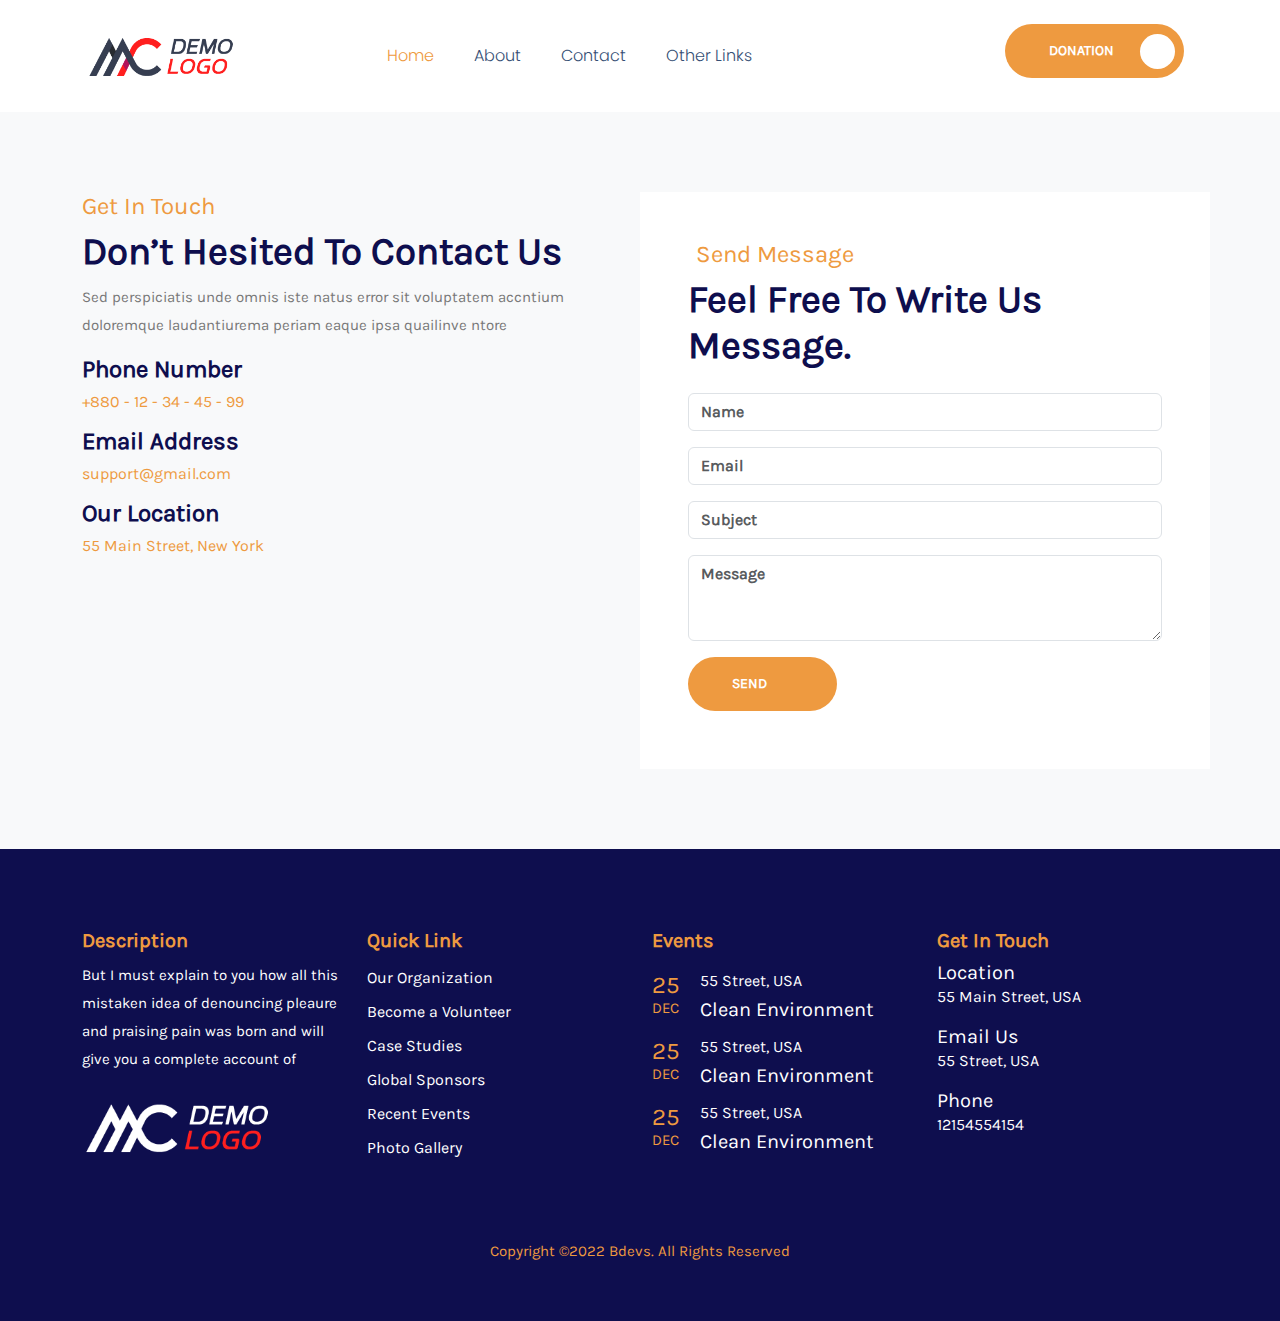
<file: contact.html>
<html lang="en">

<head>
    <meta charset="UTF-8">
    <meta name="viewport" content="width=device-width, initial-scale=1.0">
    <title>Aidmeuk</title>
    <link rel="stylesheet" href="./css/bootstrap@5.3.0_dist_css_bootstrap.min.css">
    <link rel="stylesheet" type="text/css" href="./css/slick.css" />
    <link rel="stylesheet" type="text/css" href="./css/slick-theme.css" />
    <link rel="stylesheet" href="./css/app.css">
</head>

<body>

    <section class="topbar d-none topbar bg-light p-2">
        <div class="container">
            <div class="row z-index ">
                <div class="col-md-3"></div>
                <div class="col-md-6 text-center  text-dark">
                    <small>Welcome To Aidmeuk. Most Popular Charity Foundation Web Site</small>
                </div>
                <div class="col-md-3 d-flex justify-content-center-sm ">
                    <ul class="social-links my-1">
                        <li>
                            <a href="">
                                <iconify-icon icon="dashicons:facebook-alt"></iconify-icon>
                            </a>
                        </li>
                        <li>
                            <a href="">
                                <iconify-icon icon="ri:youtube-line"></iconify-icon>
                            </a>
                        </li>
                        <li>
                            <a href="">
                                <iconify-icon icon="line-md:instagram"></iconify-icon>
                            </a>
                        </li>
                    </ul>
                </div>

            </div>
        </div>
    </section>

    <section class="app-header bg-white py-3">
        <div class="container">
            <div class="row">
                <nav class="navbar navbar-expand-lg px-3">
                    <a class="navbar-brand" href="/">
                        <img src="./images/logo.png" class="img-fluid mx-auto" width="150">
                    </a>
                    <button class="navbar-toggler" type="button" data-bs-toggle="collapse"
                        data-bs-target="#navbarNavDropdown" aria-controls="navbarNavDropdown" aria-expanded="false"
                        aria-label="Toggle navigation">
                        <span class="navbar-toggler-icon"></span>
                    </button>
                    <div class="collapse navbar-collapse" id="navbarNavDropdown">
                        <ul class="navbar-nav mx-auto navCustom">
                            <!-- "me-auto" for left align | "ms-auto" for right align | "mx-auto" for center align--->
                            <li class="nav-item">
                                <a class="nav-link active" aria-current="page" href="/">Home</a>
                            </li>
                            <li class="nav-item">
                                <a class="nav-link " aria-current="page" href="about.html">About</a>
                            </li>
                            <li class="nav-item">
                                <a class="nav-link " aria-current="page" href="/contact.html">contact</a>
                            </li>
                            <li class="nav-item dropdown">
                                <a class="nav-link dropdown-toggle" href="#" id="dropdownItem" role="button"
                                    data-bs-toggle="dropdown" aria-expanded="false">
                                    other links
                                    <iconify-icon icon="tabler:chevron-down" class="down ms-1"></iconify-icon>
                                    <iconify-icon icon="tabler:chevron-up" class="up ms-1"></iconify-icon>
                                </a>
                                <ul class="dropdown-menu rounded-0 shadow-sm" aria-labelledby="dropdownItem">

                                    <li><a class="dropdown-item" href="#">Mission</a></li>
                                    <li><a class="dropdown-item" href="#">Vission</a></li>
                                    <li><a class="dropdown-item" href="#">Certificate</a></li>
                                </ul>
                            </li>

                        </ul>
                        <ul class="navbar-nav ms-auto navCustom">
                            <a href=" " class="btn-theme ">
                                <div class="icon">
                                    <iconify-icon icon="mdi:hand-heart" class=" mx-2"></iconify-icon>
                                </div>
                                Donation
                            </a>
                        </ul>
                    </div>

                </nav>

            </div>
        </div>
    </section>

    <section class="contact spacer bg-light">
        <div class="container">
            <div class="row ">
                <div class="col-md-6">
                    <h6 class="txt-primary fs-4 d-flex align-items-center"> 
                        Get In Touch
                    </h6>
                    <h2 class="title-global">Don’t Hesited To Contact Us</h2>
                    <p>
                        Sed perspiciatis unde omnis iste natus error sit voluptatem accntium doloremque laudantiurema periam eaque ipsa quailinve ntore
                    </p>
                    <div class="my-3">
                        <h6 class="txt-secondary fw-bold fs-4">
                           
                            <span> Phone Number</span>
                        </h6>
                        <h5 class="txt-primary fs-6">
                              +880 - 12 - 34 - 45 - 99
                        </h5>
                    </div>
                    <div class="my-3">
                        <h6 class="txt-secondary fw-bold fs-4">
                           
                            <span> Email Address</span>
                        </h6>
                        <h5 class="txt-primary fs-6">
                            support@gmail.com
                        </h5>
                    </div>
                    <div class="my-3">
                        <h6 class="txt-secondary fw-bold fs-4">
                           
                            <span>Our Location</span>
                        </h6>
                        <h5 class="txt-primary fs-6">
                            55 Main Street, New York
                        </h5>
                    </div>
                </div>
                <div class="col-md-6  p-5 bg-white">
                    <h6 class="txt-primary fs-4 d-flex align-items-center">
                        <iconify-icon class="me-2" icon="arcticons:nextcloudsms"></iconify-icon>
                        Send Message
                    </h6>
                    <h2 class="title-global">Feel Free To Write Us Message.</h2>
                    <form action="mail.php" method="post" class=" mt-4">
                        <div class="form-group mb-3">
                            <input class="form-control fw-bold" type="text" name="name" placeholder="Name" required="">
                        </div>
                        <div class="form-group mb-3">
                            <input class="form-control fw-bold" type="email" name="email" placeholder="Email" required="">
                        </div>
                        <div class="form-group mb-3">
                            <input class="form-control fw-bold" type="text" name="subject" placeholder="Subject" required="">
                        </div>
                        <div class="form-group mb-3">
                            <textarea class="form-control fw-bold" rows="3" name="message" placeholder="Message" required=""></textarea>
                        </div>
                        <div class="form-group">
                            <button type="submit" class="btn-theme text-center border-0">Send</button>
                        </div>
                    </form>
                </div>
            </div>
        </div>
    </section>

 

    <footer class="footer-area spacer pb-5">

        <div class="footer-style-1 pt-80">
            <div class="container">
                <div class="row mb-20">
                    <div class="col-xl-3 col-lg-3 col-md-6 footer-col-1">
                        <div>
                            <h5 class="fw-bold txt-primary">Description</h5>
                            <div>
                                <p class="text-white">But I must explain to you how all this mistaken idea of denouncing
                                    pleaure and
                                    praising pain was born and will give you a complete account of</p>
                                <div class="footer-log mt-4">
                                    <a href="#" class="footer-logo mb-30">
                                        <img src="./images/logo-main.png" class="img-fluid mb-3" width="190px"></a>
                                </div>
                            </div>
                        </div>
                    </div>
                    <div class="col-xl-3 col-lg-3 col-md-6 footer-col-2">
                        <div>
                            <h5 class="fw-bold txt-primary">Quick Link</h5>
                            <div>
                                <ul class="menu">
                                    <li>
                                        <a href="http://links/pages/" class="d-flex align-items-center">
                                            <iconify-icon icon="mdi-light:chevron-right"
                                                class="txt-primary fs-4"></iconify-icon>
                                            Our Organization</a>
                                    </li>
                                    <li>
                                        <a href="http://links/volunteer/" class="d-flex align-items-center">
                                            <iconify-icon icon="mdi-light:chevron-right"
                                                class="txt-primary fs-4"></iconify-icon>
                                            Become a Volunteer</a>
                                    </li>
                                    <li>
                                        <a href="http://links/team-details/" class="d-flex align-items-center">
                                            <iconify-icon icon="mdi-light:chevron-right"
                                                class="txt-primary fs-4"></iconify-icon>
                                            Case Studies</a>
                                    </li>
                                    <li>
                                        <a href="http://links/team/" class="d-flex align-items-center">
                                            <iconify-icon icon="mdi-light:chevron-right"
                                                class="txt-primary fs-4"></iconify-icon>
                                            Global Sponsors</a>
                                    </li>
                                    <li>
                                        <a href="http://links/gallery/" class="d-flex align-items-center">
                                            <iconify-icon icon="mdi-light:chevron-right"
                                                class="txt-primary fs-4"></iconify-icon>
                                            Recent Events</a>
                                    </li>
                                    <li>
                                        <a href="http://links/team/" class="d-flex align-items-center">
                                            <iconify-icon icon="mdi-light:chevron-right"
                                                class="txt-primary fs-4"></iconify-icon>
                                            Photo Gallery</a>
                                    </li>
                                </ul>
                            </div>
                        </div>
                    </div>
                    <div class="col-xl-3 col-lg-3 col-md-6 footer-col-3">
                        <div>
                            <h5 class="fw-bold txt-primary">Events</h5>
                            <div>
                                <ul>
                                    <li>
                                        <div class="eventBox">
                                            <div class="basis-40 txt-primary">
                                                <h4 class="semi-02-title">25
                                                    <span>DEC</span>
                                                </h4>
                                            </div>
                                            <div class="flex-4 pt-2">
                                                <span><i class="fal fa-map-marker-alt"></i> 55 Street, USA</span>
                                                <h4 class="semi-02-title"><a href="">Clean
                                                        Environment</a>
                                                </h4>
                                            </div>
                                        </div>
                                    </li>
                                    <li>
                                        <div class="eventBox">
                                            <div class="basis-40 txt-primary">
                                                <h4 class="semi-02-title">25
                                                    <span>DEC</span>
                                                </h4>
                                            </div>
                                            <div class="flex-4 pt-2">
                                                <span><i class="fal fa-map-marker-alt"></i> 55 Street, USA</span>
                                                <h4 class="semi-02-title"><a href="">Clean
                                                        Environment</a>
                                                </h4>
                                            </div>
                                        </div>
                                    </li>
                                    <li>
                                        <div class="eventBox">
                                            <div class="basis-40 txt-primary">
                                                <h4 class="semi-02-title">25
                                                    <span>DEC</span>
                                                </h4>
                                            </div>
                                            <div class="flex-4 pt-2">
                                                <span><i class="fal fa-map-marker-alt"></i> 55 Street, USA</span>
                                                <h4 class="semi-02-title"><a href="">Clean
                                                        Environment</a>
                                                </h4>
                                            </div>
                                        </div>
                                    </li>
                                </ul>
                            </div>
                        </div>
                    </div>
                    <div class="col-xl-3 col-lg-3 col-md-6 footer-col-4">
                        <div id="custom_html-3">
                            <h5 class="fw-bold txt-primary">Get In Touch</h5>
                            <div>
                                <ul class="_list">
                                    <li class="mb-3">
                                        <div class=" d-flex mb-20">
                                            <div class="__icon mr-20">
                                                <i class="flaticon-location"></i>
                                            </div>
                                            <div class="_">
                                                <h5 class="semi-02-title">
                                                    Location</h5>
                                                <span>55 Main Street, USA</span>
                                            </div>
                                        </div>
                                    </li>
                                    <li class="mb-3">
                                        <div class=" d-flex mb-20">
                                            <div class="__icon mr-20">
                                                <i class="flaticon-chat"></i>
                                            </div>
                                            <div class="_">
                                                <h5 class="semi-02-title">
                                                    Email Us</h5>
                                                <span><i class="fal fa-map-marker-alt"></i> 55 Street, USA</span>
                                            </div>
                                        </div>
                                    </li>
                                    <li class="mb-3">
                                        <div class=" d-flex mb-20">
                                            <div class="__icon mr-20">
                                                <i class="flaticon-phone-call"></i>
                                            </div>
                                            <div class="_">
                                                <h5 class="semi-02-title">
                                                    Phone</h5>
                                                <span><i class="fal fa-map-marker-alt"></i> 12154554154</span>
                                            </div>
                                        </div>
                                    </li>
                                </ul>
                            </div>
                        </div>
                    </div>
                </div>
            </div>
        </div>
        <div class="container py-2 mt-5">
            <div class="">
                <div class="row align-items-center">
                    <div class="col-xl-12">
                        <div class="copyright text-center">
                            <p class=" txt-primary">Copyright ©2022 Bdevs. All Rights Reserved</p>
                        </div>
                    </div>
                </div>
            </div>
        </div>
    </footer>



    <script src="./js/bootstrap@5.3.0_dist_js_bootstrap.bundle.min.js"></script>
    <script src="./js/iconify.min.js"></script>
    <script src="./js/app.js"></script>
    <script src="./js/code.jquery.com_jquery-2.2.0.min.js" type="text/javascript"></script>
    <script src="./js/slick.min.js" type="text/javascript"></script>
    <script src="./js/cdn.datatables.net_1.13.5_js_jquery.dataTables.min.js" type="text/javascript"></script>
    <script src="https://raw.githubusercontent.com/graingert/WOW/master/src/WOW.js" type="text/javascript"></script>

    <script type="text/javascript">
        new WOW().init();
        $(document).ready(function () {
            // partners
            $('.partners').slick({
                centerMode: true,
                centerPadding: '0px',
                slidesToShow: 5,
                slidesToScroll: 1,
                draggable: true,
                swipeToSlide: true,
                arrows: false,
                responsive: [
                    {
                        breakpoint: 1024,
                        settings: {
                            slidesToShow: 5,
                            slidesToScroll: 1,

                        }
                    },
                    {
                        breakpoint: 768,
                        settings: {
                            arrows: false,
                            dots: true,
                            centerMode: true,
                            centerPadding: '0px',
                            slidesToShow: 2,
                            slidesToScroll: 1
                        }
                    },
                    {
                        breakpoint: 600,
                        settings: {
                            arrows: false,
                            dots: true,
                            slidesToShow: 1,
                            slidesToScroll: 1
                        }
                    },
                    {
                        breakpoint: 480,
                        settings: {
                            arrows: false,
                            dots: true,
                            slidesToShow: 1,
                            slidesToScroll: 1
                        }
                    },
                ]
            });

        });




    </script>

</body>

</html>
</file>
<file: css/app.css>
* {
  margin: 0;
  padding: 0;
  box-sizing: border-box;
  text-decoration: none;
}

a {
  text-decoration: none;
}

.bg-secondary {
  background: #0e0e4e !important;
}

.bg-primary {
  background: #ee9a40 !important;
}

.txt-primary {
  color: #ee9a40;
}

.txt-secondary {
  color: #0e0e4e;
}

.spacer {
  padding: 80px 15px;
}

@media (max-width: 768px) {
  .justify-content-center-sm {
    justify-content: center;
  }
}

@font-face {
  font-family: TitilliumWeb-Regular;
  src: url(../fonts/TitilliumWeb-Regular.ttf);
}
@font-face {
  font-family: "karla";
  src: url(../fonts/Karla-Regular.ttf);
}
@font-face {
  font-family: "karla-bold";
  src: url(../fonts/Karla-Bold.ttf);
}
@font-face {
  font-family: "TitilliumWeb", sans-serif;
  src: url(../fonts/TitilliumWeb-Regular.ttf);
}
@font-face {
  font-family: "Titillium Web-light", sans-serif;
  src: url(../fonts/TitilliumWeb-Light.ttf);
}
@font-face {
  font-family: "Poppins-Light";
  src: url(../fonts/Poppins-Light.otf);
}
@font-face {
  font-family: "Titillium Web-bold", sans-serif;
  src: url(../fonts/TitilliumWeb-Bold.ttf);
}
.family-bold {
  font-weight: 800;
}

@media (min-width: 1400px) {
  .container,
  .container-lg,
  .container-md,
  .container-sm,
  .container-xl,
  .container-xxl {
    max-width: 1170px;
  }
}
.link-title {
  line-height: 28px;
  color: #0e0e4e;
  font-family: "Titillium Web-bold", sans-serif;
  font-weight: bold;
  transition: all 0.3s ease-in-out;
}
.link-title:hover {
  color: #ee9a40;
}

.card-theme {
  margin-bottom: 15px;
  background: #f4f2f1;
}
.card-theme .photo {
  position: relative;
  max-height: 220px;
  overflow: hidden;
}
.card-theme .photo img {
  width: 100%;
  transition: transform 0.4s ease-in-out;
}
.card-theme .photo:hover img {
  transform: scale(1.1);
}
.card-theme .content {
  position: relative;
  background: #f4f2f1;
}
.card-theme .content .box {
  width: 100%;
  position: relative;
  margin: 0 auto;
  background: #fff;
  display: flex;
  justify-content: space-between;
  overflow: hidden;
  border-radius: 28px;
  top: -45px;
}
.card-theme .content .box .items {
  display: flex;
  align-items: center;
  flex: 2;
}
.card-theme .content .box .items .subtitle {
  font-weight: bold;
  margin-bottom: 0;
  color: #0e0e4e;
}
.card-theme .content .box .items:nth-child(1) {
  padding: 5px;
}
.card-theme .content .box .items:nth-child(2) {
  flex: 1;
  background-color: #ee9a40;
  display: flex;
  align-items: center;
  justify-content: center;
}
.card-theme .content .box .items:nth-child(2):hover {
  background-color: #0e0e4e;
}
.card-theme .content .box .items:nth-child(2):hover a {
  display: block;
}

.title-global {
  font-size: 2.4rem;
  font-weight: bold;
  color: #0e0e4e;
}
@media (max-width: 768px) {
  .title-global {
    font-size: 1.5rem;
  }
}

body {
  font-family: "karla";
  font-size: 16px;
  color: #777777;
  overflow-x: hidden;
}

p {
  font-size: 15px;
  font-weight: 400;
  line-height: 28px;
  font-family: "Karla", sans-serif;
  color: #777777;
  margin-bottom: 0;
}

.z-index {
  position: relative;
  z-index: 1;
}

.donate-input {
  font-size: 30px;
  font-weight: 600;
  font-family: "Barlow Condensed", sans-serif;
  border: 0;
  background: white;
  text-align: center;
  display: block;
  height: 55px;
  width: 127px;
  border-radius: 30px;
  color: #ee9a40;
  margin: 0 5px;
  outline: none;
  padding: 0 13px;
}

.list-theme {
  list-style: none;
  position: relative;
  margin: 24px 0;
  padding: 0;
}
.list-theme li {
  position: inherit;
  margin: 18px 0 0;
  padding-left: 37px;
}
.list-theme li:before {
  content: "";
  position: absolute;
  background: #ee9a40;
  display: inline-block;
  width: 10px;
  height: 10px;
  border-radius: 50%;
  left: 5px;
  top: 14px;
}
.list-theme li:after {
  content: "";
  position: absolute;
  width: 20px;
  height: 20px;
  display: inline-block;
  border-radius: 50%;
  border: 2px solid #ee9a40;
  left: 0;
  top: 9px;
  animation: pulseBig infinite 5s linear;
}

.topbar {
  position: relative;
}
.topbar:before {
  content: "";
  position: absolute;
  -webkit-clip-path: polygon(0 0%, 100% 0%, 100% 100%, 1% 100%);
  clip-path: polygon(0 0%, 100% 0%, 100% 100%, 1% 100%);
  width: 1290px;
  right: 0;
  top: 0;
  bottom: 0;
  background: #f4f2f1;
  z-index: 0;
}

.social-links {
  margin: 0;
  padding: 0;
  list-style: none;
  display: flex;
  flex-wrap: wrap;
  float: right;
}
.social-links li {
  display: flex;
}
.social-links li a {
  margin: 0 8px;
  font-size: 1.2rem;
  color: #777777;
}
.social-links li a:hover {
  color: #ee9a40;
}

.navCustom .nav-item .nav-link {
  margin-right: 0;
  font-size: 16px;
  color: #364f75;
  padding: 8px 20px;
  border-radius: 4px;
  text-transform: capitalize;
  font-family: "Poppins-Light";
  display: flex;
}
@media (max-width: 1024px) {
  .navCustom .nav-item .nav-link {
    font-size: 14px;
  }
}
.navCustom .nav-item .nav-link:hover {
  color: #ee9a40;
}
.navCustom .nav-item .nav-link.active {
  color: #ee9a40;
}
.navCustom .nav-item .dropdown-menu {
  border: 0;
  border-top: 4px solid #ee9a40;
}
.navCustom .nav-item .dropdown-menu .dropdown-item {
  font-family: "Poppins-Light";
}
.navCustom .nav-item .dropdown-menu .dropdown-item:hover {
  background-color: #0e0e4e;
  color: #ee9a40;
}
.navCustom .nav-item .dropdown-menu .dropdown-item.active {
  background-color: #0e0e4e;
  color: #ee9a40;
}
.navCustom .dropdown-toggle:after {
  content: unset;
}
.navCustom .dropdown-toggle .up {
  display: none;
  font-size: 1.4rem;
}
.navCustom .dropdown-toggle .down {
  font-size: 1.4rem;
}
.navCustom .dropdown-toggle.show .up {
  display: inline-flex;
}
.navCustom .dropdown-toggle.show .down {
  display: none;
  font-size: 1.4rem;
}

.btn-theme {
  overflow: hidden;
  color: white;
  background: #ee9a40;
  font-size: 14px;
  font-weight: 700;
  line-height: 1;
  font-family: "Karla", sans-serif;
  padding: 20px 70px 20px 44px;
  display: inline-block;
  border-radius: 30px;
  position: relative;
  z-index: 1;
  border: 0;
  text-decoration: none;
  cursor: pointer;
  text-transform: uppercase;
  transition: all 0.4s ease-in-out;
  display: inline-flex;
  align-items: center;
  margin-right: 10px;
  margin-bottom: 10px;
}
.btn-theme.bg-secondary:before {
  top: 0px;
  width: 0;
  left: 0;
  right: auto;
  z-index: -1;
  bottom: 0px;
  content: "";
  position: absolute;
  border-radius: 30px;
  transition: all 0.3s ease-in-out;
  background-color: #ee9a40;
}
.btn-theme.bg-secondary .icon {
  color: #0e0e4e;
}
.btn-theme.bg-secondary:hover iconify-icon {
  transform: rotateY(180deg);
  color: #ee9a40;
}
.btn-theme:before {
  top: 0px;
  width: 0;
  left: 0;
  right: auto;
  z-index: -1;
  bottom: 0px;
  content: "";
  position: absolute;
  border-radius: 30px;
  transition: all 0.3s ease-in-out;
  background-color: #0e0e4e;
}
.btn-theme .icon {
  font-size: 21px;
  background: #fff;
  color: #ff9800;
  padding: 7px;
  border-radius: 50%;
  position: absolute;
  right: 9px;
  transition: all 0.3s ease-in-out;
  width: 35px;
  height: 35px;
  display: flex;
  align-items: center;
  justify-content: center;
}
.btn-theme .icon iconify-icon {
  transition: all 0.3s ease-in-out;
}
.btn-theme:hover:before {
  width: 100%;
}
.btn-theme:hover iconify-icon {
  transform: rotateY(180deg);
  color: #0e0e4e;
}
.btn-theme:hover #donate {
  color: #ee9a40 !important;
}

.slider {
  position: relative;
}
.slider .carousel-text {
  max-width: 50%;
  position: absolute;
  top: 30%;
  left: 11%;
  font-family: "Titillium Web-bold", sans-serif;
}
@media (max-width: 768px) {
  .slider .carousel-text {
    max-width: 80%;
    text-align: center;
  }
}
.slider .carousel-text h1 {
  color: #fff;
  font-size: 4.2rem;
  font-weight: bold;
  margin: 25px 0;
}
@media (max-width: 768px) {
  .slider .carousel-text h1 {
    font-size: 19px;
  }
}
.slider .carousel-item {
  min-height: 100vh;
}
.slider .carousel-item img {
  height: 100%;
  -o-object-fit: cover;
     object-fit: cover;
}
.slider .carousel-item:before {
  content: "";
  background: #08133b;
  opacity: 0.5;
  position: absolute;
  left: 0;
  top: 0;
  width: 100%;
  height: 100%;
}
.slider .carousel-control-next-icon {
  height: 50px;
  width: 50px;
}
.slider .carousel-control-prev-icon {
  height: 50px;
  width: 50px;
}

.featured-post .inner {
  display: flex;
  flex-wrap: wrap;
  align-items: center;
  justify-content: space-evenly;
  padding: 25px;
  -moz-column-gap: 25px;
       column-gap: 25px;
  margin-top: -130px;
  position: relative;
  z-index: 1;
  background: #fff;
}
.featured-post .inner .items {
  flex: 1;
  margin-bottom: 15px;
}
.featured-post .inner .items .photo {
  width: 100%;
  overflow: hidden;
}
.featured-post .inner .items .photo img {
  width: 100%;
  transition: transform 0.4s ease-in-out;
}
.featured-post .inner .items .photo img:hover {
  transform: scale(1.1);
}
@media (max-width: 992px) {
  .featured-post .inner .items {
    flex-basis: 48%;
  }
}
@media (max-width: 992px) {
  .featured-post .inner .items {
    flex-basis: 100%;
  }
}
.featured-post .inner .items .bottom-part {
  display: flex;
  position: relative;
  background-color: #0e0e4e;
}
.featured-post .inner .items .bottom-part .items:nth-child(1) {
  flex: 3;
  padding: 20px;
}
.featured-post .inner .items .bottom-part .items:nth-child(2) {
  flex: auto;
  position: absolute;
  right: 0;
  bottom: 0;
  top: 0;
  height: 100%;
  width: 85px;
  transition: width 0.3s ease-in-out;
}
.featured-post .inner .items .bottom-part .items:nth-child(2):hover {
  width: 105px;
}
.featured-post .inner .items .bottom-part .items .title {
  font-size: 22px;
  color: #ee9a40;
}
.featured-post .inner .items .bottom-part .items .sub-title {
  font-size: 17px;
  color: #fff;
}
.featured-post .inner .items .bottom-part .items .link {
  position: relative;
  height: 100%;
  overflow: hidden;
  display: flex;
  align-items: center;
  justify-content: center;
}
.featured-post .inner .items .bottom-part .items .link a {
  position: relative;
  z-index: 1;
  color: #fff;
  font-size: 4rem;
}
.featured-post .inner .items .bottom-part .items .link:before {
  content: "";
  position: absolute;
  background: orange;
  right: 0;
  top: 0;
  bottom: 0;
  height: 100%;
  width: 100%;
  transform: skew(10deg, 0deg) translate(9.4px, 0px);
}

.about {
  background: linear-gradient(to bottom, #f4f2f1, rgba(244, 242, 241, 0)), url(../images/home/01.png);
  background-position: right bottom;
  background-repeat: no-repeat;
}
.about .info-box {
  display: inline-flex;
  align-items: center;
  gap: 12px;
  max-width: 220px;
  position: absolute;
  right: 15px;
  bottom: -30px;
  z-index: 2;
  background: #0e0e4e;
  padding: 15px;
  border: 10px solid #fff;
}
.about .info-box h1 {
  font-size: 4rem;
  color: #ee9a40;
  flex: 1;
}
.about .info-box h4 {
  font-size: 18px;
  font-family: "Barlow Condensed", sans-serif;
  text-transform: capitalize;
  font-family: "karla-bold";
  color: #fff;
}

.join {
  background-color: #88893d;
  color: #fff;
}

.donate {
  background: linear-gradient(to bottom, rgba(50, 25, 0, 0.8509803922), rgba(42, 30, 2, 0.8901960784)), url(../images/home/2.jpg);
  background-position: right center;
  background-repeat: no-repeat;
}

.blog-section .blog {
  margin-bottom: 15px;
}
.blog-section .blog .photo img {
  width: 100%;
  border-radius: 15px;
}
.blog-section .blog .tag {
  font-size: 13px;
  font-weight: 500;
  text-transform: uppercase;
  background: #ee9a40;
  color: #fff;
  border-radius: 5px;
  padding: 5px 8px;
  display: inline-block;
  line-height: 1;
}
.blog-section .blog .tag a {
  color: #fff;
  display: flex;
  align-items: center;
}

@keyframes pulseBig {
  0% {
    box-shadow: 0 0 0 0 #ee9a40;
  }
  50% {
    box-shadow: 0 0 0 20px rgba(199, 179, 1, 0);
  }
  100% {
    box-shadow: 0 0 0 0 rgba(199, 186, 1, 0);
  }
}
.partners-section {
  background: #f4f2f1;
}
.partners-section .slick-slider {
  height: 90px;
}

.slick-dots li.slick-active button {
  background: #ee9a40;
}
.slick-dots li.slick-active button:before {
  content: unset;
}

.footer-area {
  background-color: #0e0e4e;
  color: #fff;
}
.footer-area ul {
  padding: 0;
}
.footer-area ul li {
  list-style: none;
}
.footer-area ul li a {
  color: #fff;
  line-height: 34px;
}
.footer-area ul li a:hover {
  color: #ee9a40;
}
.footer-area ul li .semi-02-title {
  display: flex;
  flex-direction: column;
  margin-bottom: 0;
}
.footer-area ul li .semi-02-title span {
  font-size: 15px;
}
.footer-area ul li .semi-02-title a {
  font-size: 20px;
}

.basis-40 {
  flex-basis: 40px;
}

.flex-4 {
  flex: 4;
}

.eventBox {
  display: flex;
  align-items: center;
  justify-content: space-around;
  gap: 8px;
}

.donation .donationSelect {
  display: flex;
  gap: 15px;
  flex-wrap: wrap;
  justify-content: space-around;
}
.donation .donationSelect .items {
  flex: 1;
}
.donation .donationSelect .items label {
  border-radius: 8px;
  cursor: pointer;
  background: aliceblue;
  padding: 12px;
  width: 100%;
  font-size: 1.5rem;
}
.donation .donationSelect .items label input {
  padding-left: 12px;
}
.donation .donationSelect .items label:focus-within {
  background-color: #0e0e4e;
  font-weight: bold;
  color: #fff;
}
.donation .donationSelect .items label:hover {
  background-color: #ee9a40;
  color: #fff;
}

.form-control:focus {
  color: #0e0e4e;
  border-color: #0e0e4e;
  outline: 0;
  box-shadow: none;
}

.d-flex {
  display: flex !important;
}

#prodeccingfee:checked {
  display: none;
}

.cursor-pointer {
  cursor: pointer;
}

.profile .profile-card img {
  width: 120px;
  height: 120px;
}

.profile .profile-card h2 {
  font-size: 24px;
  font-weight: 700;
  color: #2c384e;
  margin: 10px 0 0 0;
}

.profile .profile-card h3 {
  font-size: 18px;
}

.nav-tabs .nav-link {
  color: #0e0e4e;
  border: 0;
}

.nav-tabs-bordered .nav-link.active {
  background-color: #fff;
  color: #ee9a40;
  border-bottom: 2px solid #ee9a40;
}

.datatable .dataTables_length {
  margin-bottom: 40px;
}
.datatable .sorting {
  background: #ee9a40;
  color: #0e0e4e;
}

#example_paginate .paginate_button {
  background: #ee9a40;
  color: #fff !important;
}
#example_paginate .paginate_button.current {
  background: #0e0e4e;
  color: #fff;
}/*# sourceMappingURL=app.css.map */
</file>
